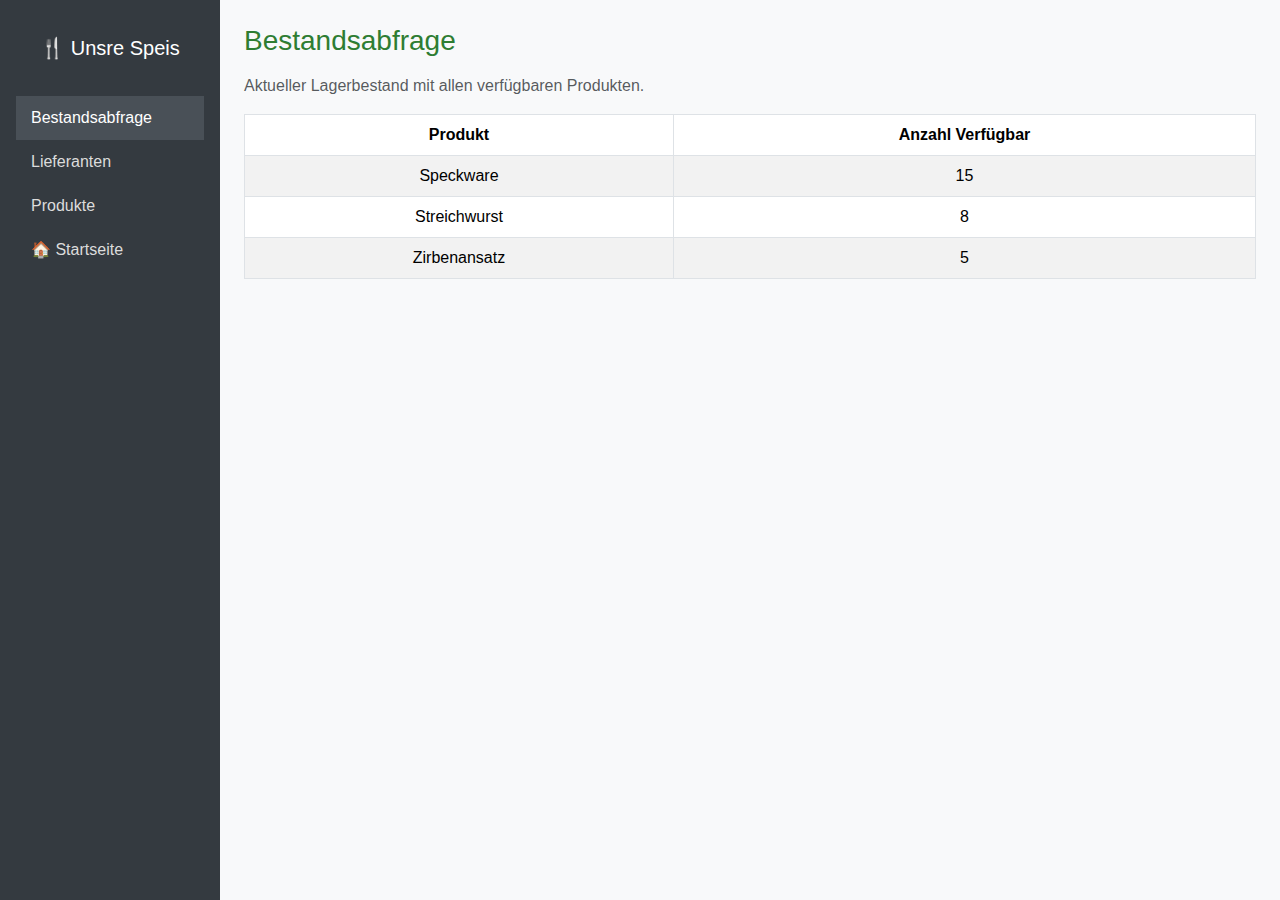
<file: index.html>
<!DOCTYPE html>
<html lang="de">
<head>
    <meta charset="UTF-8">
    <meta http-equiv="refresh" content="0; URL=inventur.html">
    <title>Bestandsabfrage</title>
</head>
<body>
    <p>Weiterleitung...</p>
</body>
</html>
</file>
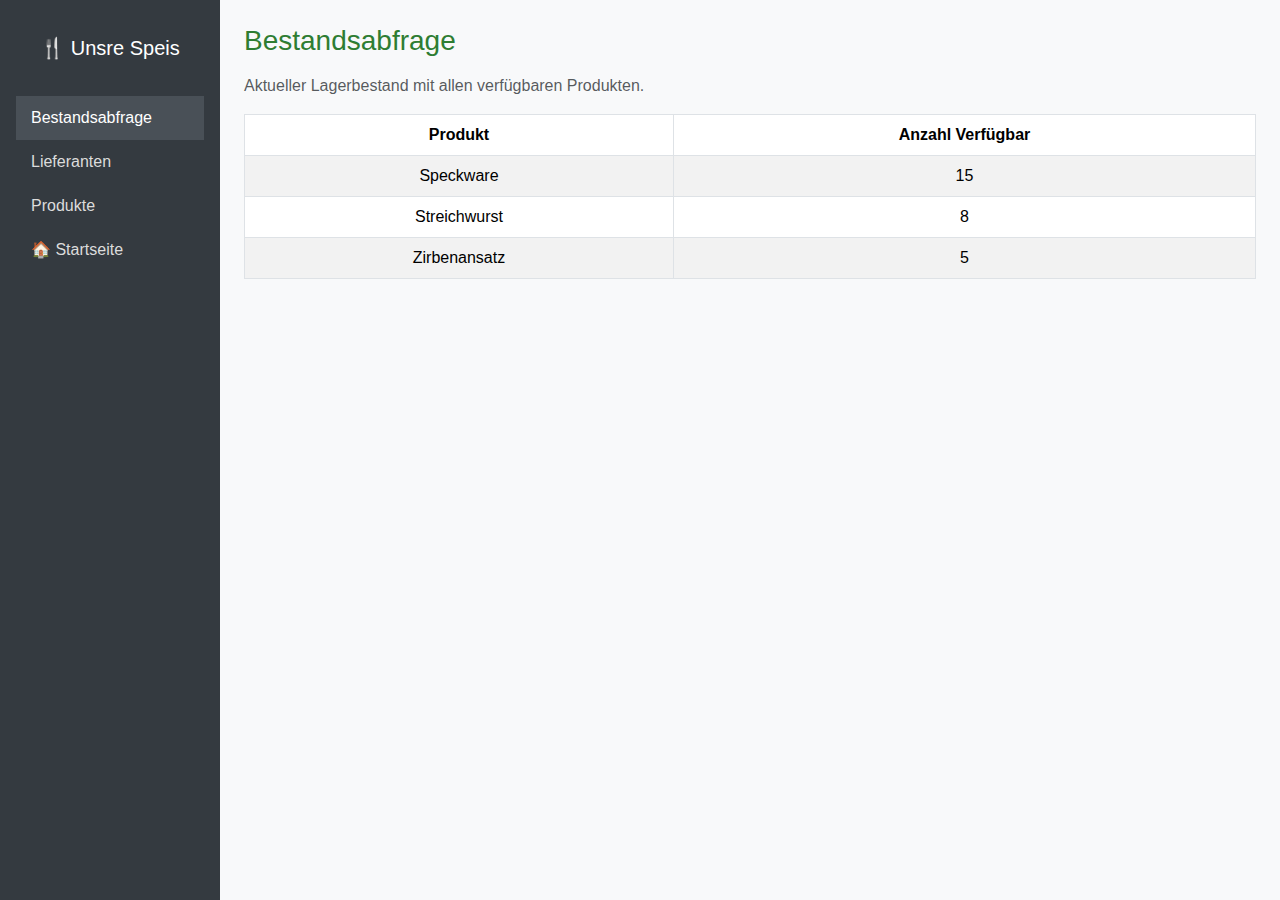
<file: inventur.html>
<!DOCTYPE html>
<html lang="de">
<head>
    <meta charset="UTF-8">
    <meta name="viewport" content="width=device-width, initial-scale=1.0">
    <title>Bestandsabfrage</title>
    <link href="https://cdn.jsdelivr.net/npm/bootstrap@5.3.3/dist/css/bootstrap.min.css" rel="stylesheet">
    <link rel="stylesheet" href="style.css">
    <script defer src="script.js"></script>
</head>
<body class="bg-light" onload="ladeInventurTabelle()">
    <div class="d-flex">
        <nav class="sidebar p-3">
            <h5>🍴 Unsre Speis</h5>
            <ul class="nav flex-column">
                <li class="nav-item"><a href="inventur.html" class="nav-link active">Bestandsabfrage</a></li>
                <li class="nav-item"><a href="lieferanten.html" class="nav-link">Lieferanten</a></li>
                <li class="nav-item"><a href="produkte.html" class="nav-link">Produkte</a></li>
                <li class="nav-item"><a href="index.html" class="nav-link">🏠 Startseite</a></li>
            </ul>
        </nav>
        <main class="flex-fill p-4">
            <h3>Bestandsabfrage</h3>
            <p class="text-muted">Aktueller Lagerbestand mit allen verfügbaren Produkten.</p>
            <div class="table-responsive">
                <table class="table table-bordered table-striped text-center">
                    <thead>
                        <tr>
                            <th>Produkt</th>
                            <th>Anzahl Verfügbar</th>
                        </tr>
                    </thead>
                    <tbody id="inventur-tbody"></tbody>
                </table>
            </div>
        </main>
    </div>
</body>
</html>
</file>
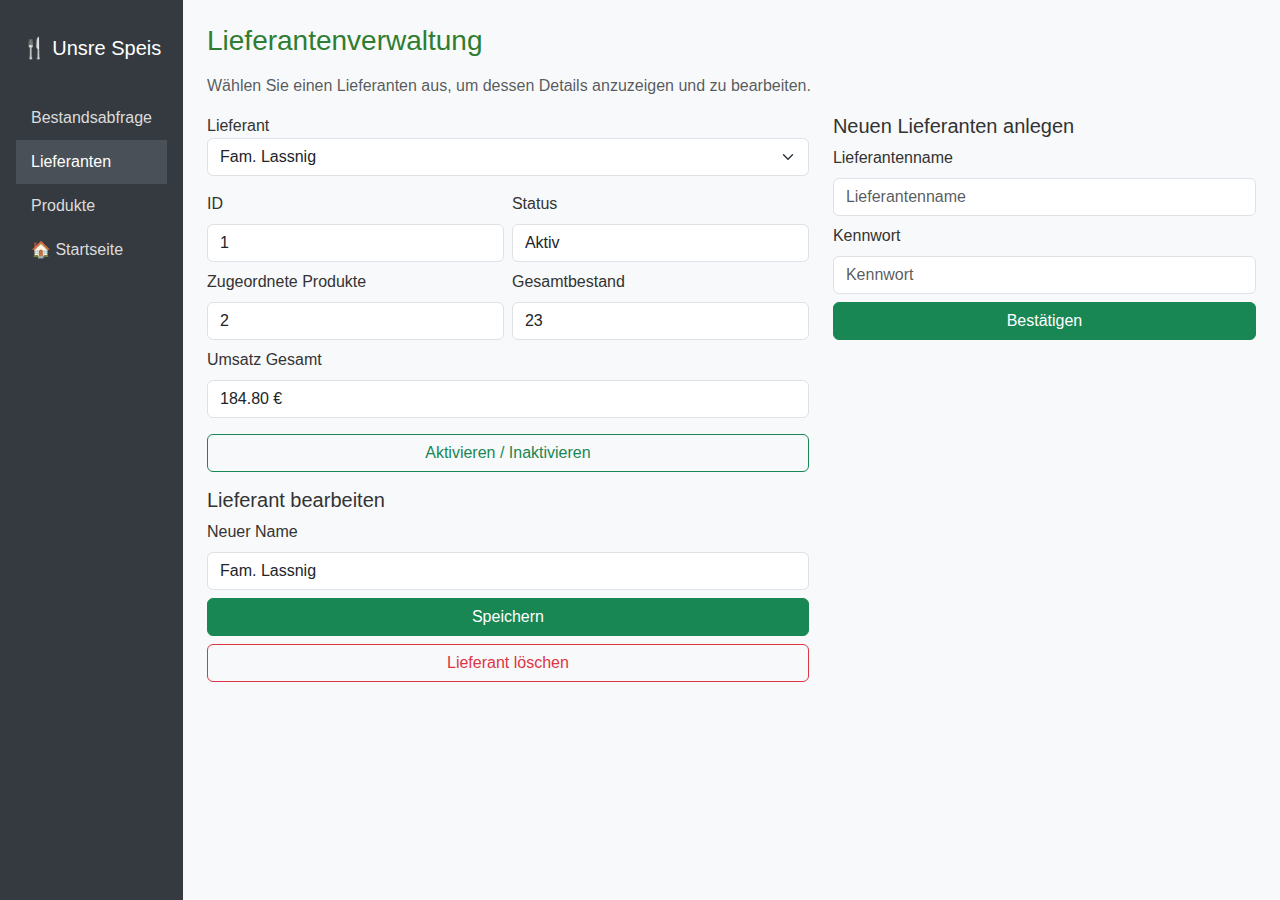
<file: lieferanten.html>
<!DOCTYPE html>
<html lang="de">
<head>
    <meta charset="UTF-8">
    <meta name="viewport" content="width=device-width, initial-scale=1.0">
    <title>Lieferantenverwaltung</title>
    <link href="https://cdn.jsdelivr.net/npm/bootstrap@5.3.3/dist/css/bootstrap.min.css" rel="stylesheet">
    <link rel="stylesheet" href="style.css">
    <script defer src="script.js"></script>
</head>
<body class="bg-light" onload="initLieferanten()">
    <div class="d-flex">
        <nav class="sidebar p-3">
            <h5>🍴 Unsre Speis</h5>
            <ul class="nav flex-column">
                <li class="nav-item"><a href="inventur.html" class="nav-link">Bestandsabfrage</a></li>
                <li class="nav-item"><a href="lieferanten.html" class="nav-link active">Lieferanten</a></li>
                <li class="nav-item"><a href="produkte.html" class="nav-link">Produkte</a></li>
                <li class="nav-item"><a href="index.html" class="nav-link">🏠 Startseite</a></li>
            </ul>
        </nav>
        <main class="flex-fill p-4">
            <h3>Lieferantenverwaltung</h3>
            <p class="text-muted">Wählen Sie einen Lieferanten aus, um dessen Details anzuzeigen und zu bearbeiten.</p>
            <div class="row">
                <div class="col-md-7">
                    <label>Lieferant</label>
                    <select id="lieferant-auswahl" class="form-select mb-3"></select>
                    <div class="row g-2">
                        <div class="col-md-6">
                            <label for="lieferant-id" class="form-label">ID</label>
                            <input id="lieferant-id" class="form-control" readonly placeholder="ID">
                        </div>
                        <div class="col-md-6">
                            <label for="lieferant-status" class="form-label">Status</label>
                            <input id="lieferant-status" class="form-control" readonly placeholder="Status">
                        </div>
                        <div class="col-md-6">
                            <label for="lieferant-produkte" class="form-label">Zugeordnete Produkte</label>
                            <input id="lieferant-produkte" class="form-control" readonly placeholder="Zugeordnete Produkte">
                        </div>
                        <div class="col-md-6">
                            <label for="lieferant-bestand" class="form-label">Gesamtbestand</label>
                            <input id="lieferant-bestand" class="form-control" readonly placeholder="Gesamtbestand">
                        </div>
                        <div class="col-md-12">
                            <label for="lieferant-umsatz" class="form-label">Umsatz Gesamt</label>
                            <input id="lieferant-umsatz" class="form-control" readonly placeholder="Umsatz Gesamt">
                        </div>
                    </div>
                    <button class="btn btn-outline-success mt-3 w-100" onclick="toggleLieferantStatus()">Aktivieren / Inaktivieren</button>
                        <div class="mt-3">
                        <h5>Lieferant bearbeiten</h5>
                        <label for="edit-lieferant-name" class="form-label">Neuer Name</label>
                        <input id="edit-lieferant-name" class="form-control mb-2" placeholder="Neuer Name">
                        <button class="btn btn-success w-100 mb-2" onclick="bearbeiteLieferant()">Speichern</button>
                        <button class="btn btn-outline-danger w-100" onclick="loescheLieferant()">Lieferant löschen</button>
                    </div>
                </div>
                <div class="col-md-5">
                    <h5>Neuen Lieferanten anlegen</h5>
                    <label for="neu-lieferant-name" class="form-label">Lieferantenname</label>
                    <input id="neu-lieferant-name" class="form-control mb-2" placeholder="Lieferantenname">
                    <label for="neu-lieferant-pw" class="form-label">Kennwort</label>
                    <input id="neu-lieferant-pw" class="form-control mb-2" type="password" placeholder="Kennwort">
                    <button class="btn btn-success w-100" onclick="neuerLieferant()">Bestätigen</button>
                </div>
            </div>
        </main>
    </div>
</body>
</html>
</file>
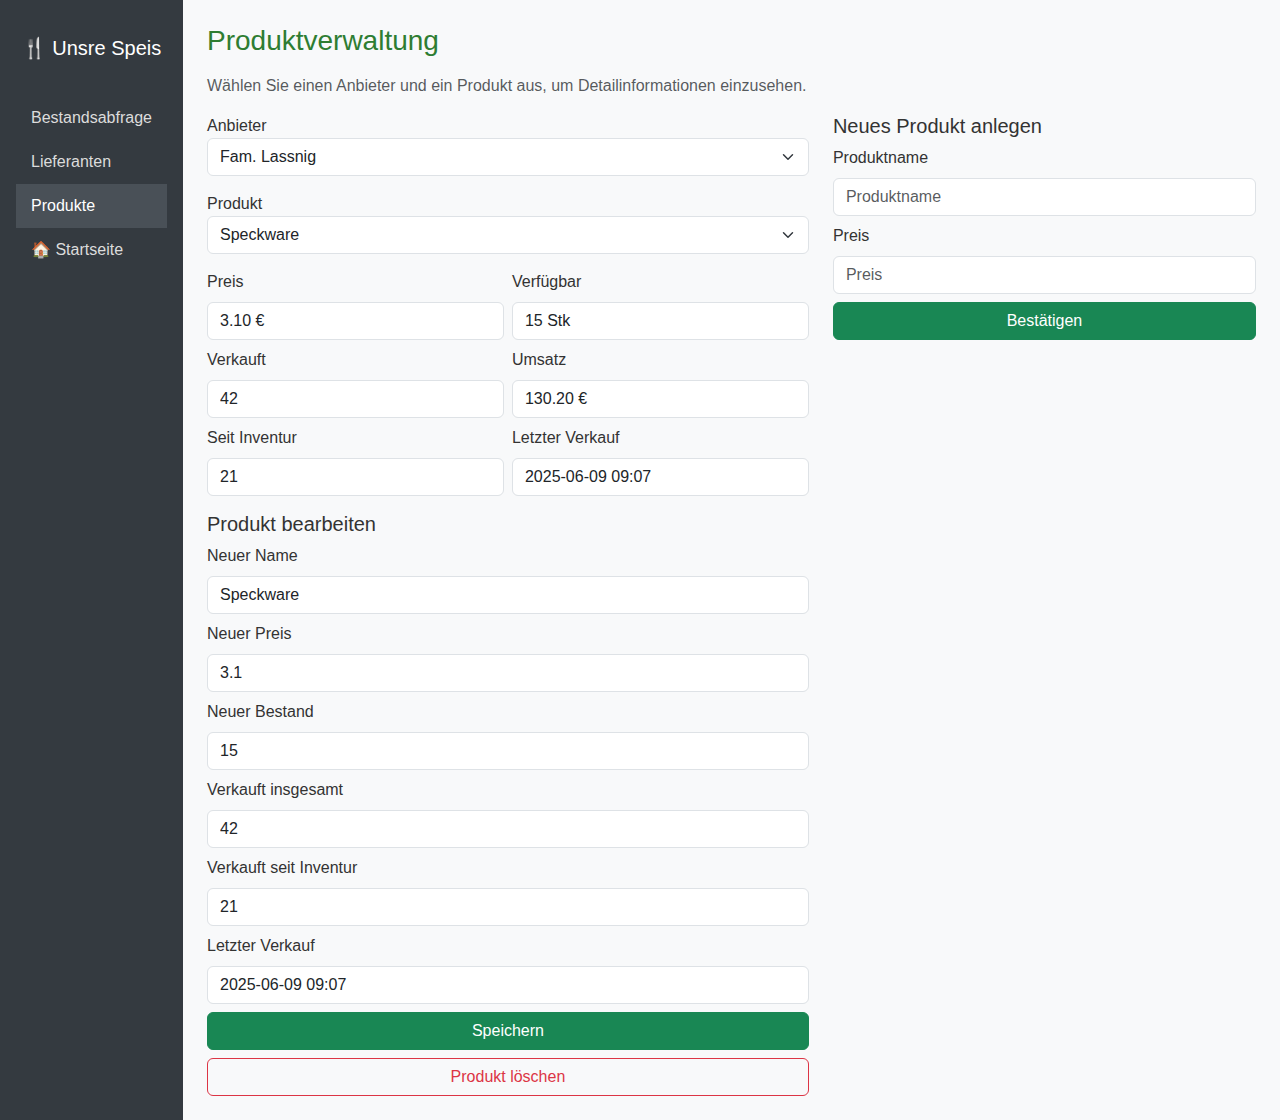
<file: produkte.html>
<!doctype html>
<html lang="de">
  <head>
    <meta charset="UTF-8" />
    <meta name="viewport" content="width=device-width, initial-scale=1.0" />
    <title>Produktverwaltung</title>
    <link
      href="https://cdn.jsdelivr.net/npm/bootstrap@5.3.3/dist/css/bootstrap.min.css"
      rel="stylesheet"
    />
    <link rel="stylesheet" href="style.css" />
    <script defer src="script.js"></script>
  </head>
  <body class="bg-light" onload="initProdukte()">
    <div class="d-flex">
      <nav class="sidebar p-3">
        <h5>🍴 Unsre Speis</h5>
        <ul class="nav flex-column">
          <li class="nav-item">
            <a href="inventur.html" class="nav-link">Bestandsabfrage</a>
          </li>
          <li class="nav-item">
            <a href="lieferanten.html" class="nav-link">Lieferanten</a>
          </li>
          <li class="nav-item">
            <a href="produkte.html" class="nav-link active">Produkte</a>
          </li>
          <li class="nav-item">
            <a href="index.html" class="nav-link">🏠 Startseite</a>
          </li>
        </ul>
      </nav>
      <main class="flex-fill p-4">
        <h3>Produktverwaltung</h3>
        <p class="text-muted">
          Wählen Sie einen Anbieter und ein Produkt aus, um Detailinformationen
          einzusehen.
        </p>
        <div class="row">
          <div class="col-md-7">
            <label>Anbieter</label>
            <select id="produkt-lieferant" class="form-select mb-3"></select>
            <label>Produkt</label>
            <select id="produkt-auswahl" class="form-select mb-3"></select>
            <div class="row g-2">
              <div class="col-md-6">
                <label for="preis" class="form-label">Preis</label>
                <input
                  id="preis"
                  class="form-control"
                  readonly
                  placeholder="Preis"
                />
              </div>
              <div class="col-md-6">
                <label for="bestand" class="form-label">Verfügbar</label>
                <input
                  id="bestand"
                  class="form-control"
                  readonly
                  placeholder="Verfügbar"
                />
              </div>
              <div class="col-md-6">
                <label for="verkauft" class="form-label">Verkauft</label>
                <input
                  id="verkauft"
                  class="form-control"
                  readonly
                  placeholder="Verkauft"
                />
              </div>
              <div class="col-md-6">
                <label for="umsatz" class="form-label">Umsatz</label>
                <input
                  id="umsatz"
                  class="form-control"
                  readonly
                  placeholder="Umsatz"
                />
              </div>
              <div class="col-md-6">
                <label for="verkauf-seit" class="form-label"
                  >Seit Inventur</label
                >
                <input
                  id="verkauf-seit"
                  class="form-control"
                  readonly
                  placeholder="Seit Inventur"
                />
              </div>
              <div class="col-md-6">
                <label for="letzter-verkauf" class="form-label"
                  >Letzter Verkauf</label
                >
                <input
                  id="letzter-verkauf"
                  class="form-control"
                  readonly
                  placeholder="Letzter Verkauf"
                />
              </div>
            </div>
            <div class="mt-3">
              <h5>Produkt bearbeiten</h5>
              <label for="edit-name" class="form-label">Neuer Name</label>
              <input
                id="edit-name"
                class="form-control mb-2"
                placeholder="Neuer Name"
              />
              <label for="edit-preis" class="form-label">Neuer Preis</label>
              <input
                id="edit-preis"
                class="form-control mb-2"
                type="number"
                step="0.01"
                placeholder="Neuer Preis"
              />
              <label for="edit-bestand" class="form-label">Neuer Bestand</label>
              <input
                id="edit-bestand"
                class="form-control mb-2"
                type="number"
                step="1"
                placeholder="Neuer Bestand"
              />
              <label for="edit-verkauft" class="form-label"
                >Verkauft insgesamt</label
              >
              <input
                id="edit-verkauft"
                class="form-control mb-2"
                type="number"
                step="1"
                placeholder="Verkauft insgesamt"
              />
              <label for="edit-seitInventur" class="form-label"
                >Verkauft seit Inventur</label
              >
              <input
                id="edit-seitInventur"
                class="form-control mb-2"
                type="number"
                step="1"
                placeholder="Verkauft seit Inventur"
              />
              <label for="edit-letzter-verkauf" class="form-label"
                >Letzter Verkauf</label
              >
              <input
                id="edit-letzter-verkauf"
                class="form-control mb-2"
                placeholder="Letzter Verkauf"
              />
              <button
                class="btn btn-success w-100 mb-2"
                onclick="bearbeiteProdukt()"
              >
                Speichern
              </button>
              <button
                class="btn btn-outline-danger w-100"
                onclick="loescheProdukt()"
              >
                Produkt löschen
              </button>
            </div>
          </div>
          <div class="col-md-5">
            <h5>Neues Produkt anlegen</h5>
            <label for="neu-name" class="form-label">Produktname</label>
            <input
              id="neu-name"
              class="form-control mb-2"
              placeholder="Produktname"
            />
            <label for="neu-preis" class="form-label">Preis</label>
            <input
              id="neu-preis"
              class="form-control mb-2"
              type="number"
              step="0.01"
              placeholder="Preis"
            />
            <button class="btn btn-success w-100" onclick="neuesProdukt()">
              Bestätigen
            </button>
          </div>
        </div>
      </main>
    </div>
  </body>
</html>
</file>
<file: style.css>
:root {
    --primary: #2e7d32;
    --primary-dark: #27642a;
    --sidebar-bg: #343a40;
}

body {
    background-color: #f8f9fa;
    font-family: 'Segoe UI', Tahoma, Geneva, Verdana, sans-serif;
    margin: 0;
    padding: 0;
    color: #333;
}

nav.sidebar {
    width: 220px;
    background-color: var(--sidebar-bg);
    color: #fff;
    min-height: 100vh;
}

nav.sidebar h5 {
    padding: 20px 0;
    text-align: center;
    color: #ffffff;
    margin: 0 0 1rem;
}

nav.sidebar .nav-link {
    color: #dcdcdc;
    padding: 10px 15px;
}

nav.sidebar .nav-link.active,
nav.sidebar .nav-link:hover {
    background-color: #495057;
    color: #ffffff;
}

main {
    padding: 30px;
}

h3 {
    color: var(--primary);
    margin-bottom: 1rem;
}

.btn-custom {
    background-color: var(--primary);
    color: #fff;
    border: none;
}

.btn-custom:hover {
    background-color: var(--primary-dark);
    color: #fff;
}

.table thead {
    background-color: var(--primary);
    color: #fff;
}

footer {
    text-align: center;
    margin-top: 40px;
    color: #777;
    font-size: 0.9rem;
}
</file>
